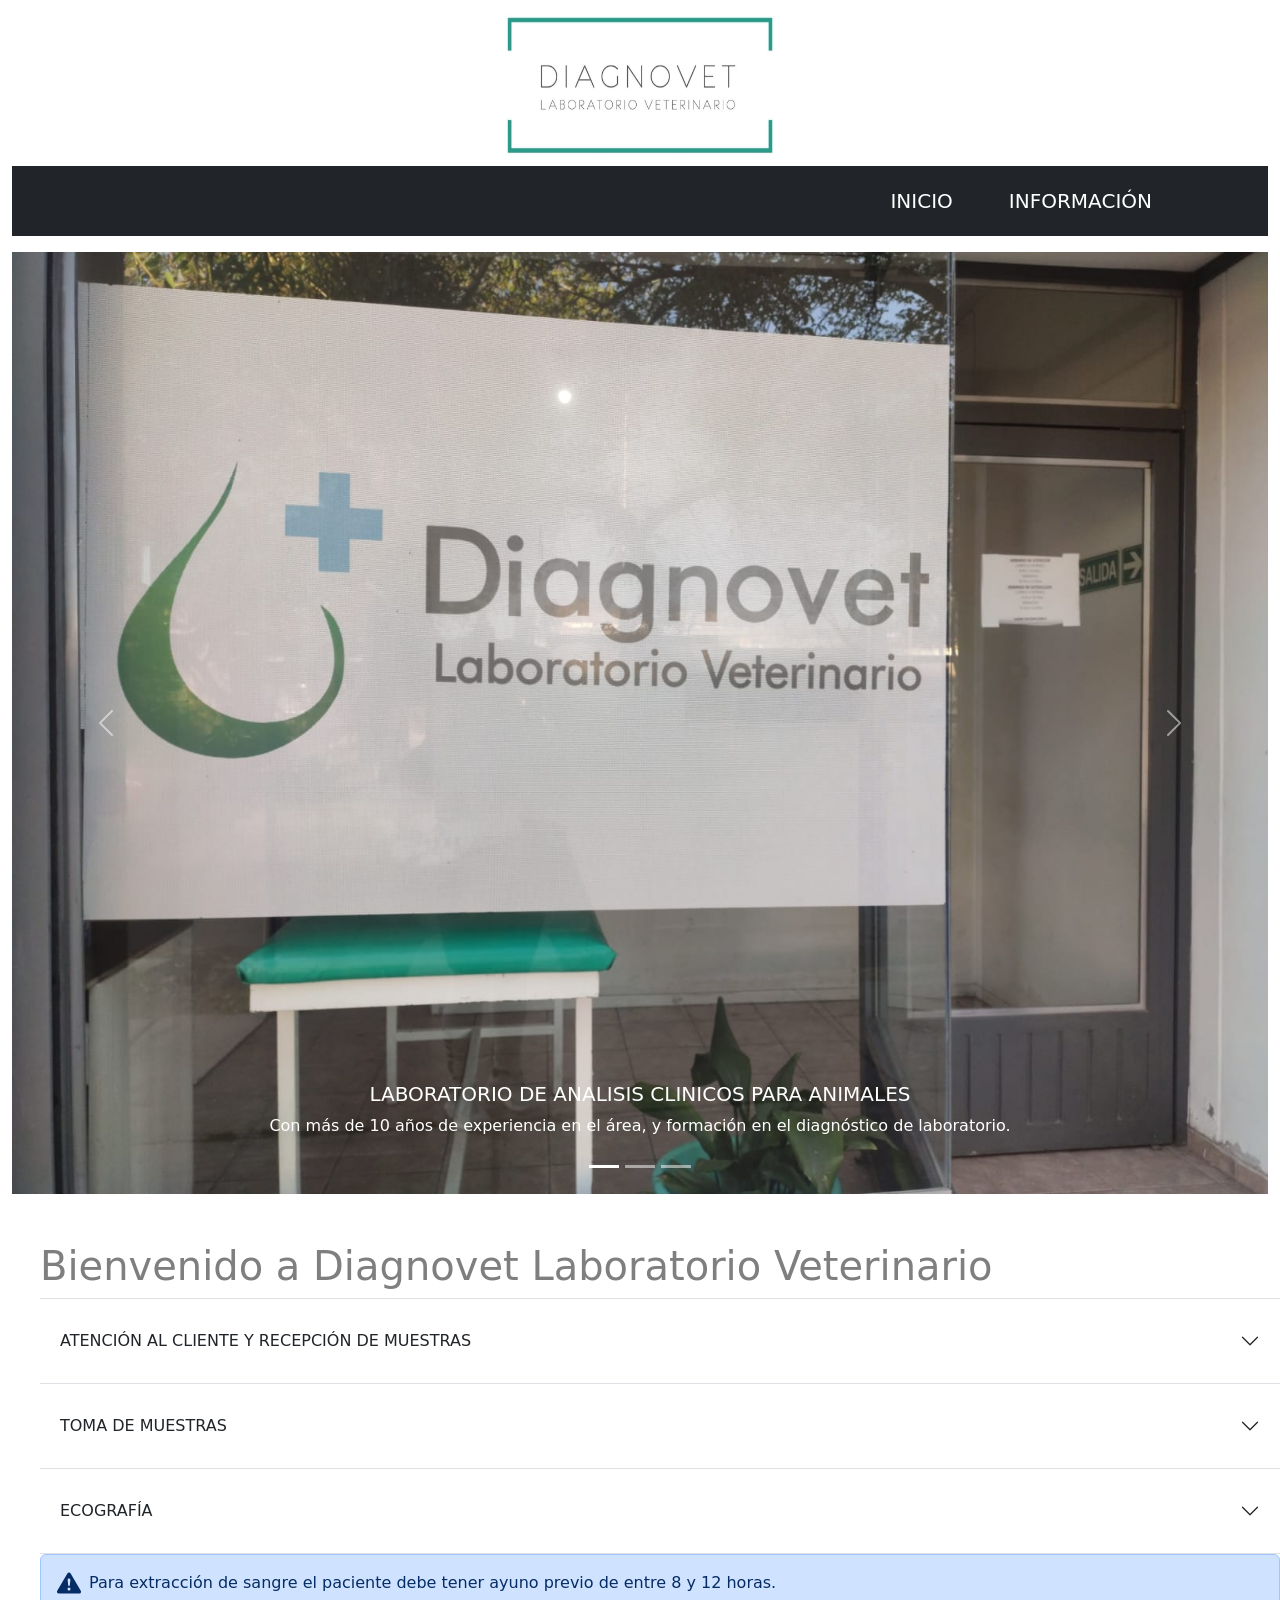
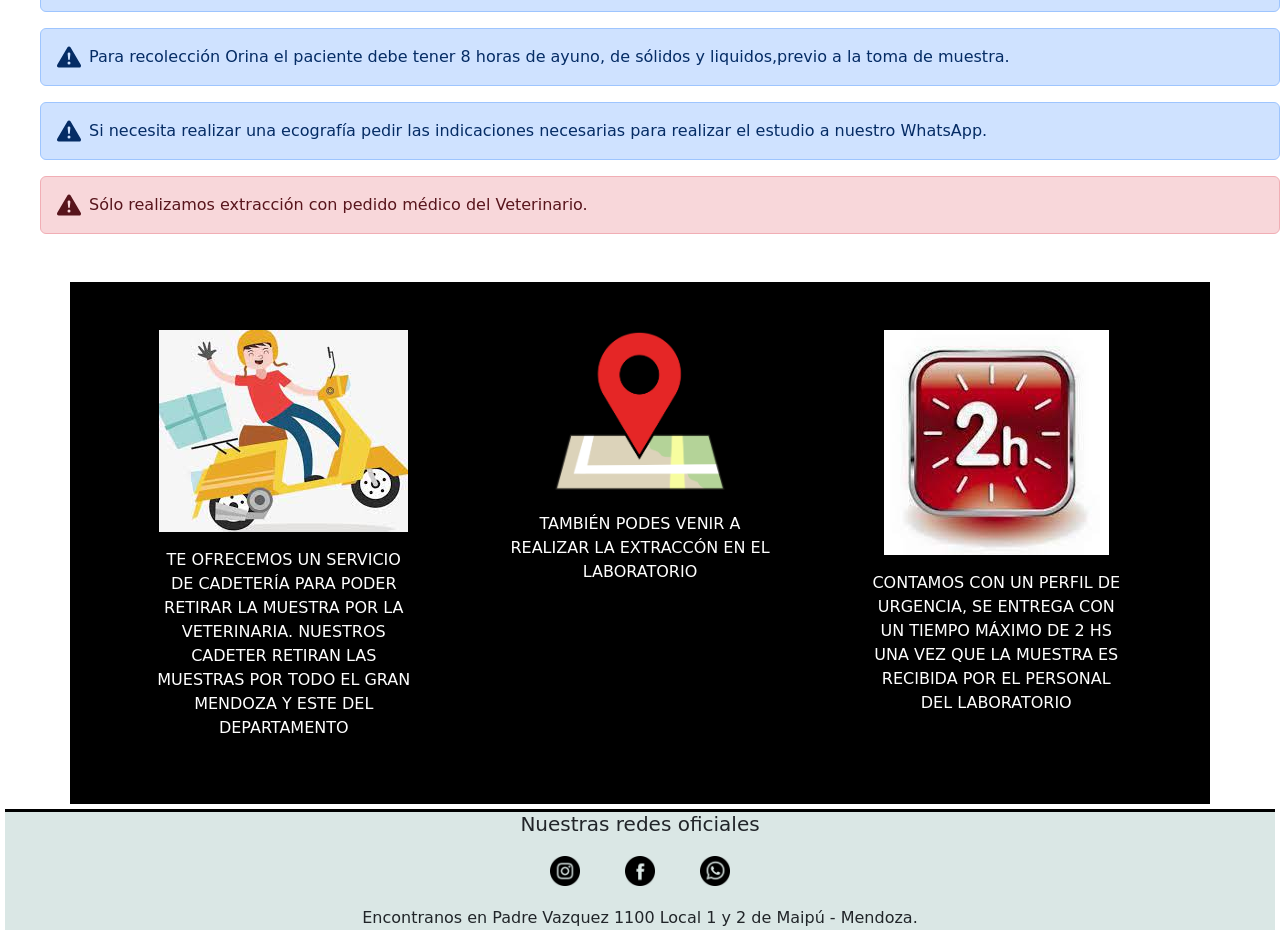
<file: index.html>
<!DOCTYPE html>
<html lang="en">
<head>
    <meta charset="UTF-8">
    <meta http-equiv="X-UA-Compatible" content="IE=edge">
    <meta name="viewport" content="width=device-width, initial-scale=1.0">
    <title>Document</title>
    <link href="https://cdn.jsdelivr.net/npm/bootstrap@5.1.3/dist/css/bootstrap.min.css" rel="stylesheet" integrity="sha384-1BmE4kWBq78iYhFldvKuhfTAU6auU8tT94WrHftjDbrCEXSU1oBoqyl2QvZ6jIW3" crossorigin="anonymous">
    <link rel="stylesheet" href="estilo.css">
    <link rel="stylesheet"href="https://cdnjs.cloudflare.com/ajax/libs/animate.css/4.1.1/animate.min.css"/>
</head>
<div  > 
    <body>
        <header id="header"> <!--usando un estilo nav del bootstrap mostramos el logo del Laboratorio-->
          <div class="navbar flex-column justify-content-center ">
            <a href=""><img src="imagenes/diagnovet.jpeg" alt="logo de laboratorio" class="imagendiagnovet"></a>
          </div>
        </header>
        <nav  >
            <!-- Contenido de la barra de navegación -->
            
            <div class="container-fluid container-xxl m-0 align-content-end ">
              <ul class="a navbar navbar-dark bg-dark flex-row justify-content-lg-end"  >
                <li> <a href="index.html" class="navbar-brand" href="#">INICIO</a></li>
                <li> <a href="pages/informacion.html" class="navbar-brand" href="#">INFORMACIÓN</a></li>
              </ul>
            </div>
            
        </nav>
        <section >
          
            <div class="container-fluid"> <!--carousel de fotos del laboratorio-->
            <div id="carouselExampleCaptions" class="carousel slide" data-bs-ride="false">
              <div class="carousel-indicators">
                <button type="button" data-bs-target="#carouselExampleCaptions" data-bs-slide-to="0" class="active" aria-current="true" aria-label="Slide 1"></button>
                <button type="button" data-bs-target="#carouselExampleCaptions" data-bs-slide-to="1" aria-label="Slide 2"></button>
                <button type="button" data-bs-target="#carouselExampleCaptions" data-bs-slide-to="2" aria-label="Slide 3"></button>
              </div>
            
              <div class=" carousel-fluid carousel-inner">
                <div class="carousel-item active">
                  <img src="imagenes/entrada.jpeg" class="d-block w-100  " alt="...">
                  <div class="carousel-caption d-none d-md-block">
                    <h5>LABORATORIO DE ANALISIS CLINICOS PARA ANIMALES</h5>
                    <p>Con más de 10 años de experiencia en el área, y formación en el diagnóstico de laboratorio.</p>
                  </div>
                </div>
                <div class="carousel-item">
                  <img src="imagenes/extracciónkiara.jpg" class="d-block w-100 " alt="...">
                  <div class="carousel-caption d-none d-md-block">
                    <h5>Con un servicio de preofesionales técnicos de excelencia</h5>
                    <p> Comprometido a resolver las necesidades de diagnóstico de laboratorio</p>
                  </div>
                </div>
               
              </div>
              <button class="carousel-control-prev" type="button" data-bs-target="#carouselExampleCaptions" data-bs-slide="prev">
                <span class="carousel-control-prev-icon" aria-hidden="true"></span>
                <span class="visually-hidden">Previous</span>
              </button>
              <button class="carousel-control-next" type="button" data-bs-target="#carouselExampleCaptions" data-bs-slide="next">
                <span class="carousel-control-next-icon" aria-hidden="true"></span>
                <span class="visually-hidden">Next</span>
              </button>
            </div>
              <script src="https://cdn.jsdelivr.net/npm/@popperjs/core@2.11.6/dist/umd/popper.min.js" integrity="sha384-oBqDVmMz9ATKxIep9tiCxS/Z9fNfEXiDAYTujMAeBAsjFuCZSmKbSSUnQlmh/jp3" crossorigin="anonymous"></script>
              <script src="https://cdn.jsdelivr.net/npm/bootstrap@5.2.2/dist/js/bootstrap.min.js" integrity="sha384-IDwe1+LCz02ROU9k972gdyvl+AESN10+x7tBKgc9I5HFtuNz0wWnPclzo6p9vxnk" crossorigin="anonymous"></script>
          </div>
          
          <!--section del laboratorio-->
          <div> 
            <div class="accordion accordion-flush text-black-50 my-5 " id="accordionFlushExample">  
              <h1 >Bienvenido a Diagnovet Laboratorio Veterinario</h1>
              <div class="accordion-item " >
                <h2 class="accordion-header my-3" id="flush-headingOne">
                  <button class="accordion-button collapsed" type="button" data-bs-toggle="collapse" data-bs-target="#flush-collapseOne" aria-expanded="false" aria-controls="flush-collapseOne">
                    ATENCIÓN AL CLIENTE Y RECEPCIÓN DE MUESTRAS
                  </button>
                </h2>
                <div id="flush-collapseOne" class="accordion-collapse collapse" aria-labelledby="flush-headingOne" data-bs-parent="#accordionFlushExample">
                  <div class="accordion-body"> "Sin turno previo"<code>el paciente debe venir con el ayuno o indicaciones sugeridas por el Veterinario</code>. <p> Lunes a Viernes de 10am a 18pm <br>
                      Sábados de 10:30am a 12:30pm</p>  </div>
                </div>
              </div>
              <div class="accordion-item">
                <h2 class="accordion-header my-3" id="flush-headingTwo">
                  <button class="accordion-button collapsed" type="button" data-bs-toggle="collapse" data-bs-target="#flush-collapseTwo" aria-expanded="false" aria-controls="flush-collapseTwo">
                    TOMA DE MUESTRAS
                  </button>
                </h2>
                
                <div id="flush-collapseTwo" class="accordion-collapse collapse" aria-labelledby="flush-headingTwo" data-bs-parent="#accordionFlushExample">
                  <div class="accordion-body">"Sin turno previo" <code>el paciente debe venir con el ayuno o indicaciones sugeridas por el Veterinario</code> <br> Lunes a Viernes de 10am a 18pm <br>
                      Sábados de 10:30am a 12:30pm </p>
                      
                  </div>
                </div>
              </div>
              <div class="accordion-item">
                <h2 class="accordion-header my-3" id="flush-headingThree">
                  <button class="accordion-button collapsed" type="button" data-bs-toggle="collapse" data-bs-target="#flush-collapseThree" aria-expanded="false" aria-controls="flush-collapseThree">
                    ECOGRAFÍA
                  </button>
                </h2>
                <div id="flush-collapseThree" class="accordion-collapse collapse" aria-labelledby="flush-headingThree" data-bs-parent="#accordionFlushExample">
                  <div class="accordion-body">"Con turno previo""<code>solicitar turno vía WhatsApp</code></div>
                </div>
              </div>
            
              <div class="alert alert-primary d-flex align-items-center" role="alert">
                  <svg xmlns="http://www.w3.org/2000/svg" width="24" height="24" fill="currentColor" class="bi bi-exclamation-triangle-fill flex-shrink-0 me-2" viewBox="0 0 16 16" role="img" aria-label="Warning:">
                    <path d="M8.982 1.566a1.13 1.13 0 0 0-1.96 0L.165 13.233c-.457.778.091 1.767.98 1.767h13.713c.889 0 1.438-.99.98-1.767L8.982 1.566zM8 5c.535 0 .954.462.9.995l-.35 3.507a.552.552 0 0 1-1.1 0L7.1 5.995A.905.905 0 0 1 8 5zm.002 6a1 1 0 1 1 0 2 1 1 0 0 1 0-2z"/>
                  </svg>
                  <div>
                      Para extracción de sangre el paciente debe tener ayuno previo de entre 8 y 12 horas.
                  </div>
                </div>
                <div class="alert alert-primary d-flex align-items-center " role="alert">
                  <svg xmlns="http://www.w3.org/2000/svg" width="24" height="24" fill="currentColor" class="bi bi-exclamation-triangle-fill flex-shrink-0 me-2" viewBox="0 0 16 16" role="img" aria-label="Warning:">
                    <path d="M8.982 1.566a1.13 1.13 0 0 0-1.96 0L.165 13.233c-.457.778.091 1.767.98 1.767h13.713c.889 0 1.438-.99.98-1.767L8.982 1.566zM8 5c.535 0 .954.462.9.995l-.35 3.507a.552.552 0 0 1-1.1 0L7.1 5.995A.905.905 0 0 1 8 5zm.002 6a1 1 0 1 1 0 2 1 1 0 0 1 0-2z"/>
                  </svg>
                  <div>
                      Para recolección Orina el paciente debe tener 8 horas de ayuno, de sólidos y liquidos,previo a la toma de muestra.
                  </div>
                </div>
                <div class="alert alert-primary d-flex align-items-center" role="alert">
                  <svg xmlns="http://www.w3.org/2000/svg" width="24" height="24" fill="currentColor" class="bi bi-exclamation-triangle-fill flex-shrink-0 me-2" viewBox="0 0 16 16" role="img" aria-label="Warning:">
                    <path d="M8.982 1.566a1.13 1.13 0 0 0-1.96 0L.165 13.233c-.457.778.091 1.767.98 1.767h13.713c.889 0 1.438-.99.98-1.767L8.982 1.566zM8 5c.535 0 .954.462.9.995l-.35 3.507a.552.552 0 0 1-1.1 0L7.1 5.995A.905.905 0 0 1 8 5zm.002 6a1 1 0 1 1 0 2 1 1 0 0 1 0-2z"/>
                  </svg>
                  <div>
                      Si necesita realizar una ecografía pedir las indicaciones necesarias para realizar el estudio a nuestro WhatsApp.
                  </div>
                </div>
                <svg xmlns="http://www.w3.org/2000/svg" style="display: none;">
                  <symbol id="exclamation-triangle-fill" fill="currentColor" viewBox="0 0 16 16">
                    <path d="M8.982 1.566a1.13 1.13 0 0 0-1.96 0L.165 13.233c-.457.778.091 1.767.98 1.767h13.713c.889 0 1.438-.99.98-1.767L8.982 1.566zM8 5c.535 0 .954.462.9.995l-.35 3.507a.552.552 0 0 1-1.1 0L7.1 5.995A.905.905 0 0 1 8 5zm.002 6a1 1 0 1 1 0 2 1 1 0 0 1 0-2z"/>
                  </symbol>
                </svg>
                <div class="alert alert-danger d-flex align-items-center animate__heartBeat" role="alert">
                  <svg class="bi flex-shrink-0 me-2" width="24" height="24" role="img" aria-label="Danger:"><use xlink:href="#exclamation-triangle-fill"/></svg>
                  <div >
                    Sólo realizamos extracción con pedido médico del Veterinario.
                  </div>
                </div>
            </div> 
        </div>
            
        </section>
         <!--A CONTINUACIÓN UN POCO DE INFORMACION DEL LABORATORIO-->
        <main class="container cadetemapa bg-black">
          <div class="row justify-content-evenly align-content-center">
             <div class="col-md-3 m-5">
                <p class="text-center"><img src="imagenes/cADETE.jfif" alt="cadete delivery en moto" class="img-fluid "></p>
                <p class="text-center text-uppercase text-white ">Te ofrecemos un servicio de cadetería para poder retirar la muestra por la veterinaria. Nuestros cadeter retiran las muestras por todo el gran Mendoza y Este del departamento</p>
             </div>
              <div class="col-md-3 my-5">
                 <p class="text-center "><a href="https://goo.gl/maps/BP5PyuaANWgv42yo7" target="_blank"><img src="imagenes/ubicanos.png" width="180px" height="180px" class="img-fluid" alt="nuestra dirección"></a> </p>
                 <p class="text-center text-uppercase text-white">También podes venir a realizar la extraccón en el Laboratorio</p>
              </div>
              <div class="col-md-3 m-5">
              <p class="text-center"><img src="imagenes/urgencia2h.jfif" alt="urgencias" class="img-fluid"></p>
              <p class="text-center text-uppercase text-white ">Contamos con un perfil de urgencia, se entrega con un tiempo máximo de 2 hs una vez que la muestra es recibida por el personal del laboratorio</p>
              </div>
          </div>
        </main>
        
        <!--A CONTINUACIÓN EL PIE DE PÁGINA CON LAS REDES SOCIALES DEL LABORATORIO, POR AHORA SOLO TIENE FACEBOOK, POR LO QUE LOS OTROS LINK NO REDIRECCIONAN A NINGUN LADO-->
        <footer>
  
          <div class="card-body">
            <h5 class="card-title">Nuestras redes oficiales</h5>
              <div>
                <a href=""><img class="footer_symbol" src="imagenes/instagram_black_logo_icon_147122.png" alt="icono instagram" ></a>
                <a href="https://www.facebook.com/diagnovetlaboratorio" target="_blank"><img class="footer_symbol" src="imagenes/facebook_black_logo_icon_147136.png"  alt="icono facebook"></a>
                <a href=""><img class="footer_symbol" src="imagenes/whatsapp_black_logo_icon_147050.png" alt="icono whatsapp"></a>
              </div>
                <p class="card-text">Encontranos en Padre Vazquez 1100 Local 1 y 2 de Maipú - Mendoza.</p>
          </div>
          
        </footer>
    </body>
</div>
</html>
</file>
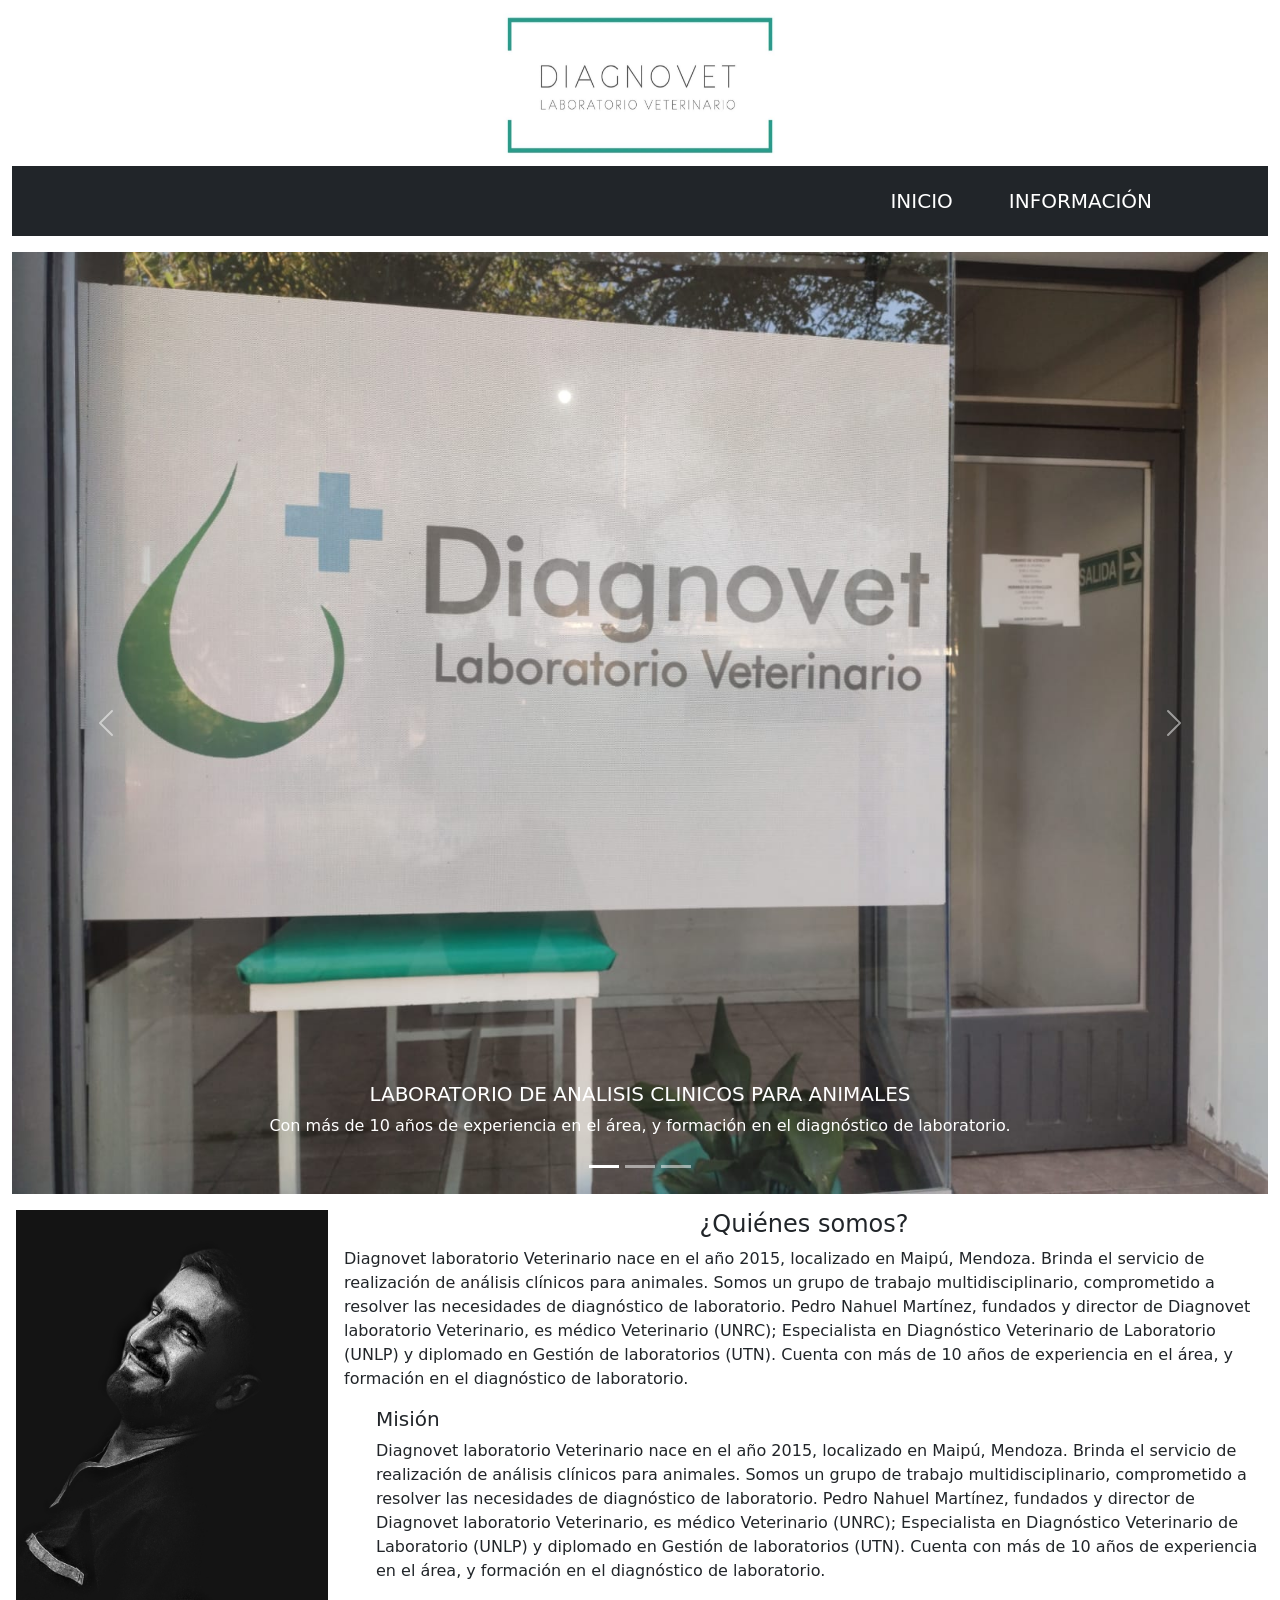
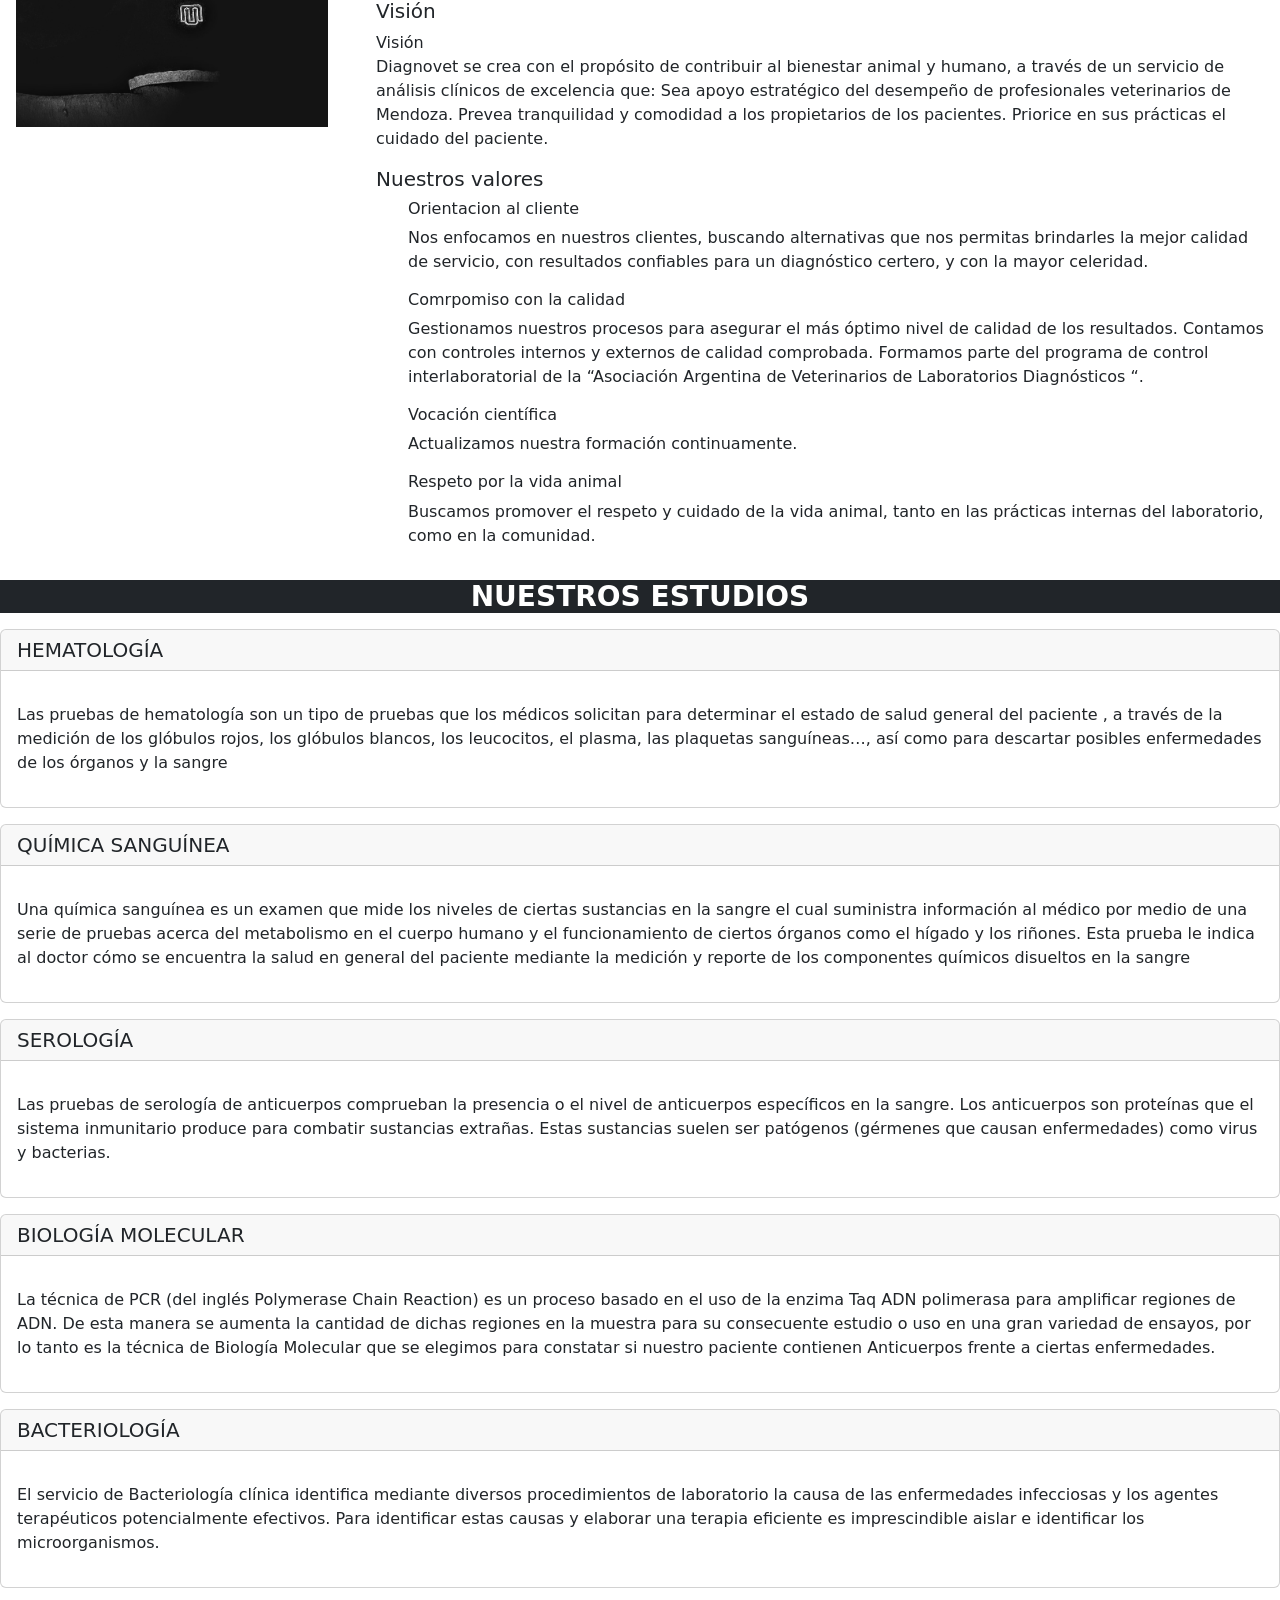
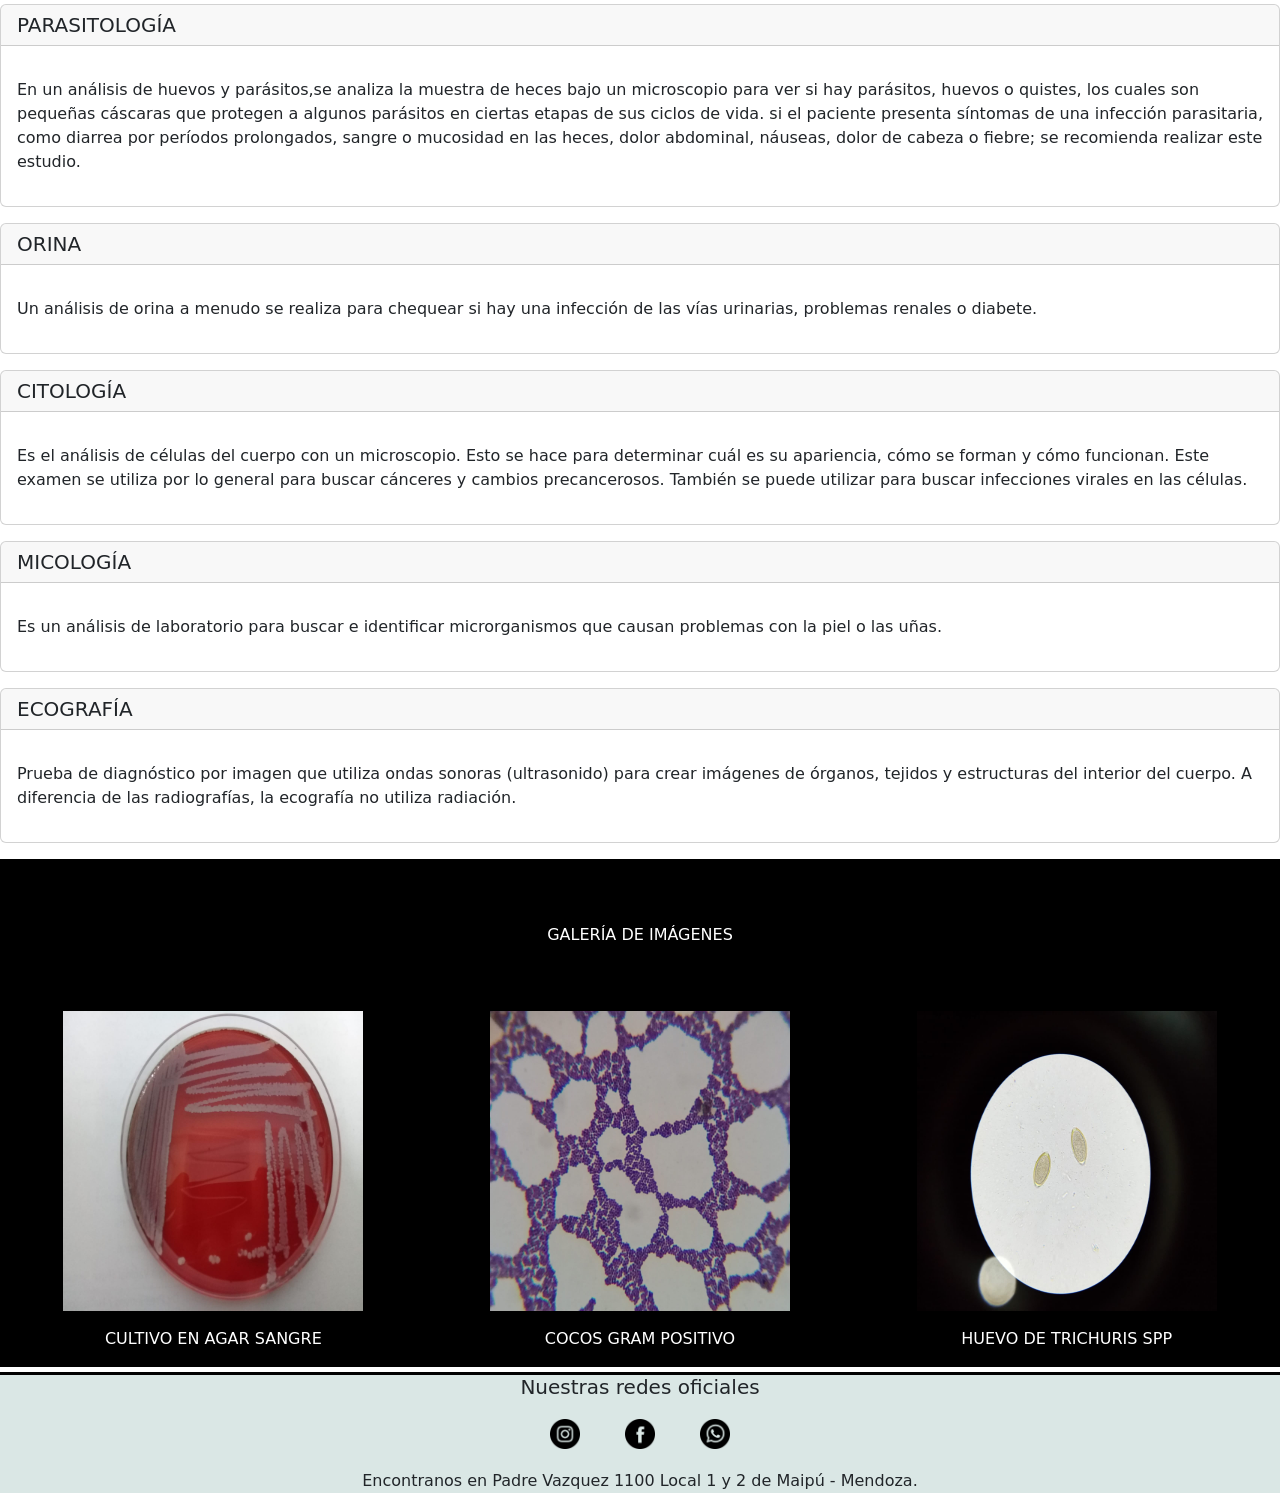
<file: pages/informacion.html>
<!DOCTYPE html>
<html lang="en">
<head>
    <meta charset="UTF-8">
    <meta http-equiv="X-UA-Compatible" content="IE=edge">
    <meta name="viewport" content="width=device-width, initial-scale=1.0">
    <title>Document</title>
    <link href="https://cdn.jsdelivr.net/npm/bootstrap@5.1.3/dist/css/bootstrap.min.css" rel="stylesheet" integrity="sha384-1BmE4kWBq78iYhFldvKuhfTAU6auU8tT94WrHftjDbrCEXSU1oBoqyl2QvZ6jIW3" crossorigin="anonymous">
    <link rel="stylesheet" href="../estilo.css">
    <link rel="stylesheet"href="https://cdnjs.cloudflare.com/ajax/libs/animate.css/4.1.1/animate.min.css"/>
   


</head>
<div  > 
    <body>
        <header id="header"> <!--DENTRO DE NUESTRO HEADER TENEMOS UN CONTENEDOR PARA MOSTRAR EL LOGO DEL LABORATORIO-->
          <div class="navbar flex-column justify-content-center ">
            <a href=""><img src="../imagenes/diagnovet.jpeg" alt="logo de laboratorio" class="imagendiagnovet"></a>
          </div> 
        </header>
        <nav  >
          <div class="container-fluid container-xxl m-0 align-content-end ">
            <ul class="a navbar navbar-dark bg-dark flex-row justify-content-lg-end"  >
              <li> <a href="../index.html" class="navbar-brand" href="#">INICIO</a></li>
              <li> <a href="informacion.html" class="navbar-brand" href="#">INFORMACIÓN</a></li>
            </ul>
          </div>
          
      </nav>
        <main >
          <div class="container-fluid"> <!--carousel de fotos del laboratorio-->
          <div id="carouselExampleCaptions" class="carousel slide" data-bs-ride="false">
            <div class="carousel-indicators">
              <button type="button" data-bs-target="#carouselExampleCaptions" data-bs-slide-to="0" class="active" aria-current="true" aria-label="Slide 1"></button>
              <button type="button" data-bs-target="#carouselExampleCaptions" data-bs-slide-to="1" aria-label="Slide 2"></button>
              <button type="button" data-bs-target="#carouselExampleCaptions" data-bs-slide-to="2" aria-label="Slide 3"></button>
            </div>
          
            <div class="carousel-inner">
              <div class="carousel-item active">
                <img src="../imagenes/entrada.jpeg" class="d-block w-100 " alt="entrada del Laboratorio">
                <div class="carousel-caption d-none d-md-block">
                  <h5>LABORATORIO DE ANALISIS CLINICOS PARA ANIMALES</h5>
                  <p>Con más de 10 años de experiencia en el área, y formación en el diagnóstico de laboratorio.</p>
                </div>
              </div>
              <div class="carousel-item">
                <img src="../imagenes/extracciónkiara.jpg" class="d-block w-100" alt="técnicas realizando estudio">
                <div class="carousel-caption d-none d-md-block">
                  <h5>Con un servicio de preofesionales técnicos de excelencia</h5>
                  <p> Comprometido a resolver las necesidades de diagnóstico de laboratorio</p>
                </div>
              </div>
            </div>
            <button class="carousel-control-prev" type="button" data-bs-target="#carouselExampleCaptions" data-bs-slide="prev">
              <span class="carousel-control-prev-icon" aria-hidden="true"></span>
              <span class="visually-hidden">Previous</span>
            </button>
            <button class="carousel-control-next" type="button" data-bs-target="#carouselExampleCaptions" data-bs-slide="next">
              <span class="carousel-control-next-icon" aria-hidden="true"></span>
              <span class="visually-hidden">Next</span>
            </button>
          </div>
            <script src="https://cdn.jsdelivr.net/npm/@popperjs/core@2.11.6/dist/umd/popper.min.js" integrity="sha384-oBqDVmMz9ATKxIep9tiCxS/Z9fNfEXiDAYTujMAeBAsjFuCZSmKbSSUnQlmh/jp3" crossorigin="anonymous"></script>
            <script src="https://cdn.jsdelivr.net/npm/bootstrap@5.2.2/dist/js/bootstrap.min.js" integrity="sha384-IDwe1+LCz02ROU9k972gdyvl+AESN10+x7tBKgc9I5HFtuNz0wWnPclzo6p9vxnk" crossorigin="anonymous"></script>
        </div>
        
        <!--A CONTINUACIÓN UN POCO DE INFORMACIÓN SOBRE EL LABORATORIO-->
        <div > 
          <div class="d-flex position-relative my-3 mx-3  ">
              <img src="../imagenes/pedro.jpg" class="flex-shrink-0 me-3 w-25 h-25" alt="Dueño del Laboratorio">
              <div class="quienessomoslista ">
                
                <h4 class="mt-0 text-center">¿Quiénes somos?</h4>
                <p>Diagnovet laboratorio Veterinario nace en el año 2015, localizado en Maipú, Mendoza. Brinda el servicio de realización de análisis clínicos para animales. Somos un grupo de trabajo multidisciplinario, comprometido a resolver las necesidades de diagnóstico de laboratorio. Pedro Nahuel Martínez, fundados y director de Diagnovet laboratorio Veterinario, es médico Veterinario (UNRC); Especialista en Diagnóstico Veterinario de Laboratorio (UNLP) y diplomado en Gestión de laboratorios (UTN). Cuenta con más de 10 años de experiencia en el área, y formación en el diagnóstico de laboratorio.

              </p>
                  <ul class="quienessomoslista">
                     <li><h5>Misión</h5></li>
                      <p>
                          Diagnovet laboratorio Veterinario nace en el año 2015, localizado en Maipú, Mendoza. Brinda el servicio de realización de análisis clínicos para animales. Somos un grupo de trabajo multidisciplinario, comprometido a resolver las necesidades de diagnóstico de laboratorio. Pedro Nahuel Martínez, fundados y director de Diagnovet laboratorio Veterinario, es médico Veterinario (UNRC); Especialista en Diagnóstico Veterinario de Laboratorio (UNLP) y diplomado en Gestión de laboratorios (UTN). Cuenta con más de 10 años de experiencia en el área, y formación en el diagnóstico de laboratorio.
                      </p>
                      
                     <li><h5>Visión</h5>Visión</li>
                      <P>
                          Diagnovet se crea con el propósito de contribuir al bienestar animal y humano, a través de un servicio de análisis clínicos de excelencia que: Sea apoyo estratégico del desempeño de profesionales veterinarios de Mendoza. Prevea tranquilidad y comodidad a los propietarios de los pacientes. Priorice en sus prácticas el cuidado del paciente.
                      </P>
                     <li><h5>Nuestros valores</h5></li>
                      <ul class="quienessomoslista"> 
                          <li><h6>Orientacion al cliente</h6></li>
                              <p>
                                  Nos enfocamos en nuestros clientes, buscando alternativas que nos permitas brindarles la mejor calidad de servicio, con resultados confiables para un diagnóstico certero, y con la mayor celeridad.
                              </p>
                          <li><h6>Comrpomiso con la calidad</h6></li>
                          <p>
                              Gestionamos nuestros procesos para asegurar el más óptimo nivel de calidad de los resultados. Contamos con controles internos y externos de calidad comprobada. Formamos parte del programa de control interlaboratorial de la “Asociación Argentina de Veterinarios de Laboratorios Diagnósticos “.
                          </p>
                          <li><h6>Vocación científica</h6></li>
                          <p>
                              Actualizamos nuestra formación continuamente.
                          </p>
                          <li><h6>Respeto por la vida animal</h6></li>
                          <p>
                              Buscamos promover el respeto y cuidado de la vida animal, tanto en las prácticas internas del laboratorio, como en la comunidad.
                          </p>
                      </ul>
                  </ul>
                
              </div>
            </div>
        </div>  
          <!--A CONTINUACIÓN UN POCO DE INFORMACIÓN DE LOS ESTUDIOS QUE REALIZA EL LABORATORIO-->
      </main class="container-fluid">
        <section >
          <div class="container-fluid text-center bg-dark">
            <h3 class="mt-0 text-center">
              <b class="text-uppercase text-white">NUESTROS ESTUDIOS</b>
            </h3>
          </div>
            
          <div class="informaciondeestudios"> 
            
                <div class="card my-3">
                    <h5 class="card-header">HEMATOLOGÍA</h5>
                    <div class="card-body my-3">
                      
                      <p class="card-text">Las pruebas de hematología son un tipo de pruebas que los médicos solicitan para determinar el estado de salud general del paciente , a través de la medición de los glóbulos rojos, los glóbulos blancos, los leucocitos, el plasma, las plaquetas sanguíneas…, así como para descartar posibles enfermedades de los órganos y la sangre</p>
                      
                    </div>
                  </div>
                  <div class="card my-3">
                    <h5 class="card-header">QUÍMICA SANGUÍNEA</h5>
                    <div class="card-body my-3">
                      
                      <p class="card-text">Una química sanguínea es un examen que mide los niveles de ciertas sustancias en la sangre el cual suministra información al médico por medio de una serie de pruebas acerca del metabolismo en el cuerpo humano y el funcionamiento de ciertos órganos como el hígado y los riñones. Esta prueba le indica al doctor cómo se encuentra la salud en general del paciente mediante la medición y reporte de los componentes químicos disueltos en la sangre</p>
                      
                    </div>
                  </div>
                  <div class="card my-3">
                    <h5 class="card-header">SEROLOGÍA</h5>
                    <div class="card-body my-3">
                      
                      <p class="card-text">Las pruebas de serología de anticuerpos comprueban la presencia o el nivel de anticuerpos específicos en la sangre. Los anticuerpos son proteínas que el sistema inmunitario produce para combatir sustancias extrañas. Estas sustancias suelen ser patógenos (gérmenes que causan enfermedades) como virus y bacterias.</p>
                      
                    </div>
                  </div>
                  <div class="card my-3">
                    <h5 class="card-header">BIOLOGÍA MOLECULAR</h5>
                    <div class="card-body my-3">
                      
                      <p class="card-text">La técnica de PCR (del inglés Polymerase Chain Reaction) es un proceso basado en el uso de la enzima Taq ADN polimerasa para amplificar regiones de ADN. De esta manera se aumenta la cantidad de dichas regiones en la muestra para su consecuente estudio o uso en una gran variedad de ensayos, por lo tanto es la técnica de Biología Molecular que se elegimos para constatar si nuestro paciente contienen Anticuerpos frente a ciertas enfermedades.</p>
                      
                    </div>
                  </div>
                  <div class="card my-3">
                    <h5 class="card-header">BACTERIOLOGÍA</h5>
                    <div class="card-body my-3">
                      
                      <p class="card-text">El servicio de Bacteriología clínica identifica mediante diversos procedimientos de laboratorio la causa de las enfermedades infecciosas y los agentes terapéuticos potencialmente efectivos. Para identificar estas causas y elaborar una terapia eficiente es imprescindible aislar e identificar los microorganismos.</p>
                      
                    </div>
                  </div>
                  <div class="card my-3">
                    <h5 class="card-header">PARASITOLOGÍA</h5>
                    <div class="card-body my-3">
                      
                      <p class="card-text">En un análisis de huevos y parásitos,se analiza la muestra de heces bajo un microscopio para ver si hay parásitos, huevos o quistes, los cuales son pequeñas cáscaras que protegen a algunos parásitos en ciertas etapas de sus ciclos de vida. si el paciente presenta síntomas de una infección parasitaria, como diarrea por períodos prolongados, sangre o mucosidad en las heces, dolor abdominal, náuseas, dolor de cabeza o fiebre; se recomienda realizar este estudio.</p>
                      
                    </div>
                  </div>
                  <div class="card my-3">
                    <h5 class="card-header">ORINA</h5>
                    <div class="card-body my-3">
                      
                      <p class="card-text">Un análisis de orina a menudo se realiza para chequear si hay una infección de las vías urinarias, problemas renales o diabete.</p>
                      
                    </div>
                  </div>
                  <div class="card my-3">
                    <h5 class="card-header">CITOLOGÍA</h5>
                    <div class="card-body my-3">
                      
                      <p class="card-text">Es el análisis de células del cuerpo con un microscopio. Esto se hace para determinar cuál es su apariencia, cómo se forman y cómo funcionan. Este examen se utiliza por lo general para buscar cánceres y cambios precancerosos. También se puede utilizar para buscar infecciones virales en las células.</p>
                      
                    </div>
                  </div>
                  <div class="card my-3">
                    <h5 class="card-header">MICOLOGÍA</h5>
                    <div class="card-body my-3">
                      
                      <p class="card-text">Es un análisis de laboratorio para buscar e identificar microrganismos que causan problemas con la piel o las uñas.</p>
                      
                    </div>
                  </div>
                  <div class="card my-3">
                    <h5 class="card-header">ECOGRAFÍA</h5>
                    <div class="card-body my-3">
                      
                      <p class="card-text">Prueba de diagnóstico por imagen que utiliza ondas sonoras (ultrasonido) para crear imágenes de órganos, tejidos y estructuras del interior del cuerpo. A diferencia de las radiografías, la ecografía no utiliza radiación.</p>
                      
                    </div>
                  </div>
                  </div>
              
               
              
            </div>
          
            
            
        </section>
        <!--A CONTINUACION UN POCO DE IMÁGENES ILUSTRATIVAS DE LO QUE NORMALMENTE SE VE EN EL MICROSCOPIO-->
        <main class="bg-black">
          <div class="container-fluid justify-content-b p-5 ">
            <p class="text-uppercase text-white text-center my-3 ">
              Galería de imágenes
            </p>
          </div>
          <div class="container-fluid justify-content-around bg-black ">
            <div class="row  justify-content-center align-content-around">
              <div class="col-md-4 text-center ">
                <p><img src="../imagenes/IMG1.jpeg" width="300px" height="300px"  alt=""></p>
                <p class="text-uppercase text-white  my-3 ">Cultivo en agar sangre</p>
              </div>
              <div class="col-md-4 text-center">
                <p><img src="../imagenes/IMG3.jpeg" width="300px" height="300px" alt=""></p>
                <p class="text-uppercase text-white my-3 ">Cocos Gram positivo</p>
              </div>
              <div class="col-md-4 text-center">
                <p><img src="../imagenes/IMG4.jpeg" width="300px" height="300px" alt=""></p>
                <p class="text-uppercase text-white  my-3 ">Huevo de Trichuris spp</p>
              </div>
              
            </div>
          </main>  
          <!--A CONTINUACIN EL PIE DE PÁGINA CON LOS ENLACES DE REDES OFICIALES DEL LABORATORIO, POR AHORA SOLO ESTA CARGADA LA DE FACEBOOK Y EN BREVE SE HARÁN LAS OTRAS-->
        <footer class="container-fluid">
          <div class="card-body">
            <h5 class="card-title">Nuestras redes oficiales</h5>
            
            
              <div class="container">
                <a href=""><img class="footer_symbol" src="../imagenes/instagram_black_logo_icon_147122.png" alt="icono instagram" ></a>
                <a href="" target="_blank"></a><img class="footer_symbol" src="../imagenes/facebook_black_logo_icon_147136.png" alt="icono facebook"></a>
                <a href=""><img class="footer_symbol" src="../imagenes/whatsapp_black_logo_icon_147050.png" alt="icono whatsapp"></a>
              </div>
            <p class="card-text">Encontranos en Padre Vazquez 1100 Local 1 y 2 de Maipú - Mendoza.</p>
          </div>
          
        </footer>
    </body>
</div>
</html>
</file>
<file: estilo.css>
.imagendiagnovet{
    width: 300px;
    height: 150px;
    
}
.a {
    list-style: none;
    display: flex;
    display: inline-blockS;
    padding: 15px;
    flex-direction: row;
    padding-right: 100px;
    
}

body {
    margin: 0%;
    padding: 0% ;
    padding-right: 0%;
}
   


.sectioncarousel{
    height: 600px;
    
}
.navbar-brand{
    display: flex;
    display: inline-block;
    padding-left: 40px;
    justify-content: flex-end;
}

#accordionFlushExample {
    padding-left: 40px;
}
.section {

    display: flex;
    display: inline-flex;
    text-align: center;
    
    

}

video{
    height: 300px;
    width: 600px;
    padding-left: 10px;
    position: relative;
    padding: 10px;
    
}
.footer_symbol{
    padding: 10px;
    margin: 10px;
    height: 50px;
    width: 50px;
    
}
footer {
    text-align: center;
    border-top:  solid;
    border-color: black;
    background-color: #dae7e5;
    margin: 5px;
    margin-left: 5px;
}
.quienessomoslista {
    list-style: none;
}

.flex-container {
    display: flex;
    display: inline-block;
    flex-direction: row;
    justify-content: space-around;
    align-items: center;
 }
</file>
